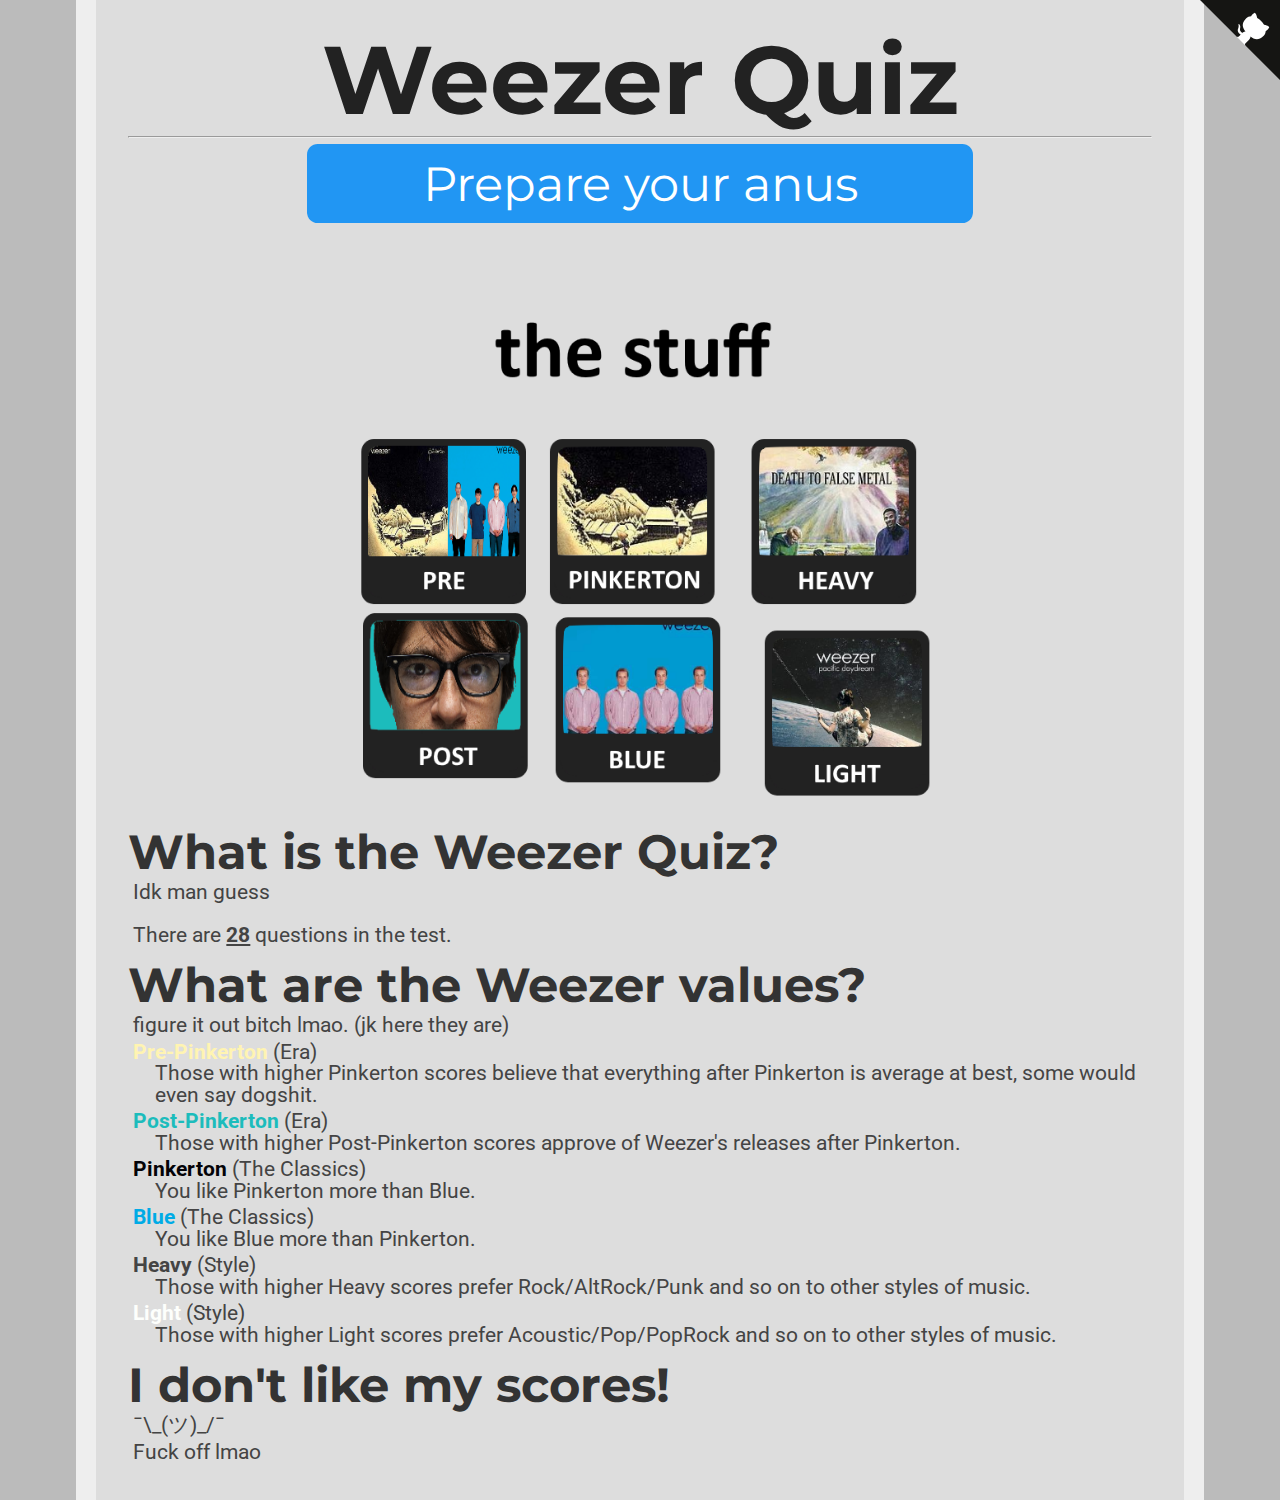
<file: index.html>
<head>
<link href="https://fonts.googleapis.com/css?family=Montserrat:300,400,700|Roboto:400,700" rel="stylesheet">
<link href='style.css' rel='stylesheet' type='text/css'>
<title>Weezer Quiz</title>
<link rel="icon" type="x-icon" href="icon.png">
<link rel="shortcut icon" type="x-icon" href="icon.png">
<meta charset="utf-8">
<script async src="//pagead2.googlesyndication.com/pagead/js/adsbygoogle.js"></script>
<script>
  (adsbygoogle = window.adsbygoogle || []).push({
    google_ad_client: "ca-pub-6511426299019766",
    enable_page_level_ads: true
  });
</script>
</head>
<body>
<a href="https://github.com/Weezer/Weezer.github.io" class="github-corner" aria-label="View source on Github"><svg width="80" height="80" viewBox="0 0 250 250" style="fill:#151513; color:#fff; position: absolute; top: 0; border: 0; right: 0;" aria-hidden="true"><path d="M0,0 L115,115 L130,115 L142,142 L250,250 L250,0 Z"></path><path d="M128.3,109.0 C113.8,99.7 119.0,89.6 119.0,89.6 C122.0,82.7 120.5,78.6 120.5,78.6 C119.2,72.0 123.4,76.3 123.4,76.3 C127.3,80.9 125.5,87.3 125.5,87.3 C122.9,97.6 130.6,101.9 134.4,103.2" fill="currentColor" style="transform-origin: 130px 106px;" class="octo-arm"></path><path d="M115.0,115.0 C114.9,115.1 118.7,116.5 119.8,115.4 L133.7,101.6 C136.9,99.2 139.9,98.4 142.2,98.6 C133.8,88.0 127.5,74.4 143.8,58.0 C148.5,53.4 154.0,51.2 159.7,51.0 C160.3,49.4 163.2,43.6 171.4,40.1 C171.4,40.1 176.1,42.5 178.8,56.2 C183.1,58.6 187.2,61.8 190.9,65.4 C194.5,69.0 197.7,73.2 200.1,77.6 C213.8,80.2 216.3,84.9 216.3,84.9 C212.7,93.1 206.9,96.0 205.4,96.6 C205.1,102.4 203.0,107.8 198.3,112.5 C181.9,128.9 168.3,122.5 157.7,114.1 C157.9,116.9 156.7,120.9 152.7,124.9 L141.0,136.5 C139.8,137.7 141.6,141.9 141.8,141.8 Z" fill="currentColor" class="octo-body"></path></svg></a><style>.github-corner:hover .octo-arm{animation:octocat-wave 560ms ease-in-out}@keyframes octocat-wave{0%,100%{transform:rotate(0)}20%,60%{transform:rotate(-25deg)}40%,80%{transform:rotate(10deg)}}@media (max-width:500px){.github-corner:hover .octo-arm{animation:none}.github-corner .octo-arm{animation:octocat-wave 560ms ease-in-out}}</style>
<h1>Weezer Quiz</h1>
<hr>
<button class="button" onclick="location.href='instructions.html';" style="font-size:36pt;">Prepare your anus</button>
<img src="values.png" class="center"></img>

<h2>What is the Weezer Quiz?</h2>
    <p>Idk man guess<br /><br />
    There are <b><u><span id="numOfQuestions"></span></u></b> questions in the test.</p>

<h2>What are the Weezer values?</h2>
    <p>figure it out bitch lmao. (jk here they are)</p>
    <p class="value-description"><b style="color:#FFF4B2;">Pre-Pinkerton</b> (Era)<br/>
        Those with higher Pinkerton scores believe that everything after Pinkerton is average at best, some would even say dogshit.</p>
    <p class="value-description"><b style="color:#1CBCBC;">Post-Pinkerton</b> (Era)<br/>
        Those with higher Post-Pinkerton scores approve of Weezer's releases after Pinkerton.</p>
    <p class="value-description"><b style="color:#040308;">Pinkerton</b> (The Classics)<br/>
        You like Pinkerton more than Blue.</p>
    <p class="value-description"><b style="color:#00ABE6;">Blue</b> (The Classics)<br/>
        You like Blue more than Pinkerton.</p>
	<p class="value-description"><b style="AAA49E:#ACADAB;">Heavy</b> (Style)<br/>
        Those with higher Heavy scores prefer Rock/AltRock/Punk and so on to other styles of music.</p>
    <p class="value-description"><b style="color:#FDFFFC;">Light</b> (Style)<br/>
        Those with higher Light scores prefer Acoustic/Pop/PopRock and so on to other styles of music.</p>
<h2>I don't like my scores!</h2>
    <p>¯\_(ツ)_/¯<br/>
    <p> Fuck off lmao </p>

<!-- Website visit statistics - no personal information is collected! -->
<script type="text/javascript">
var sc_project=11325211;
var sc_invisible=1;
var sc_security="fd9f0659";
var scJsHost = (("https:" == document.location.protocol) ?
"https://secure." : "http://www.");
document.write("<sc"+"ript type='text/javascript' src='" +
scJsHost+
"statcounter.com/counter/counter.js'></"+"script>");
</script>
<noscript><div class="statcounter"><a title="web stats"
href="http://statcounter.com/" target="_blank"><img
class="statcounter"
src="//c.statcounter.com/11325211/0/fd9f0659/1/" alt="web
stats"></a></div></noscript>

<!-- This is the script for the page itself -->
<script type="application/javascript"src="questions.js"></script>
<script type="text/javascript">
    document.getElementById("numOfQuestions").innerHTML = questions.length;
</script>
</body>
</file>
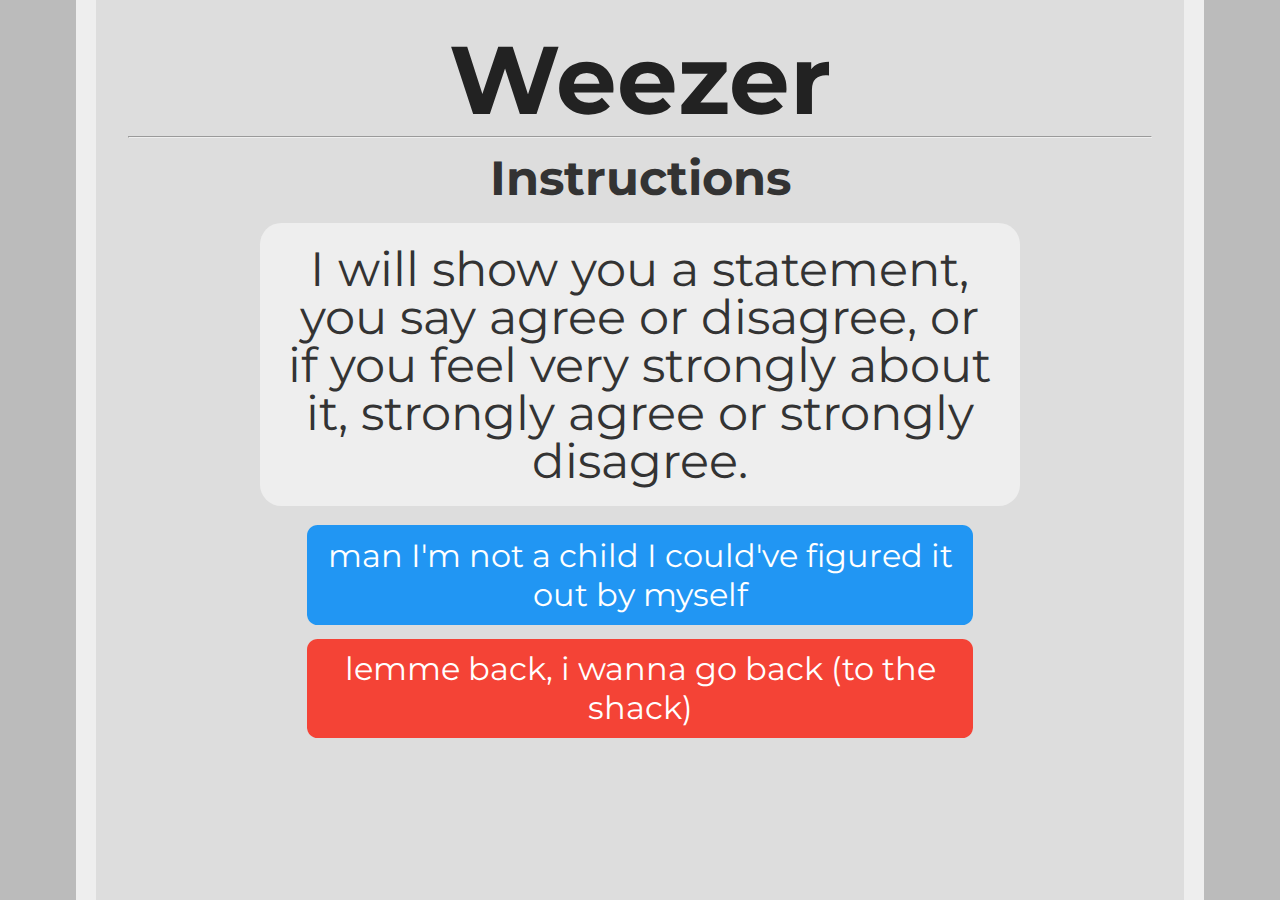
<file: instructions.html>
<head>
<link href="https://fonts.googleapis.com/css?family=Montserrat:300,400,700|Roboto:400,700" rel="stylesheet">
<link href='style.css' rel='stylesheet' type='text/css'>
<title>Weezer Quiz</title>
<link rel="icon" type="x-icon" href="icon.png">
<link rel="shortcut icon" type="x-icon" href="icon.png">
<meta charset="utf-8">
<script async src="//pagead2.googlesyndication.com/pagead/js/adsbygoogle.js"></script>
<script>
  (adsbygoogle = window.adsbygoogle || []).push({
    google_ad_client: "ca-pub-6511426299019766",
    enable_page_level_ads: true
  });
</script>
</head>
<body>

<h1>Weezer</h1>
<hr>
<h2 style="text-align:center;">Instructions</h2>
<p class="question">I will show you a statement, you say agree or disagree, or if you feel very strongly about it, strongly agree or strongly disagree.</p>
<button class="button" onclick="location.href='quiz.html';" style="background-color: #2196f3;">man I'm not a child I could've figured it out by myself</button> <br>
<button class="button" onclick="location.href='index.html';" style="background-color: #f44336;">lemme back, i wanna go back (to the shack)</button> <br>

<!-- Website visit statistics - no personal information is collected! -->
<script type="text/javascript">
var sc_project=11325211;
var sc_invisible=1;
var sc_security="fd9f0659";
var scJsHost = (("https:" == document.location.protocol) ?
"https://secure." : "http://www.");
document.write("<sc"+"ript type='text/javascript' src='" +
scJsHost+
"statcounter.com/counter/counter.js'></"+"script>");
</script>
<noscript><div class="statcounter"><a title="web stats"
href="http://statcounter.com/" target="_blank"><img
class="statcounter"
src="//c.statcounter.com/11325211/0/fd9f0659/1/" alt="web
stats"></a></div></noscript>
</body>
</file>
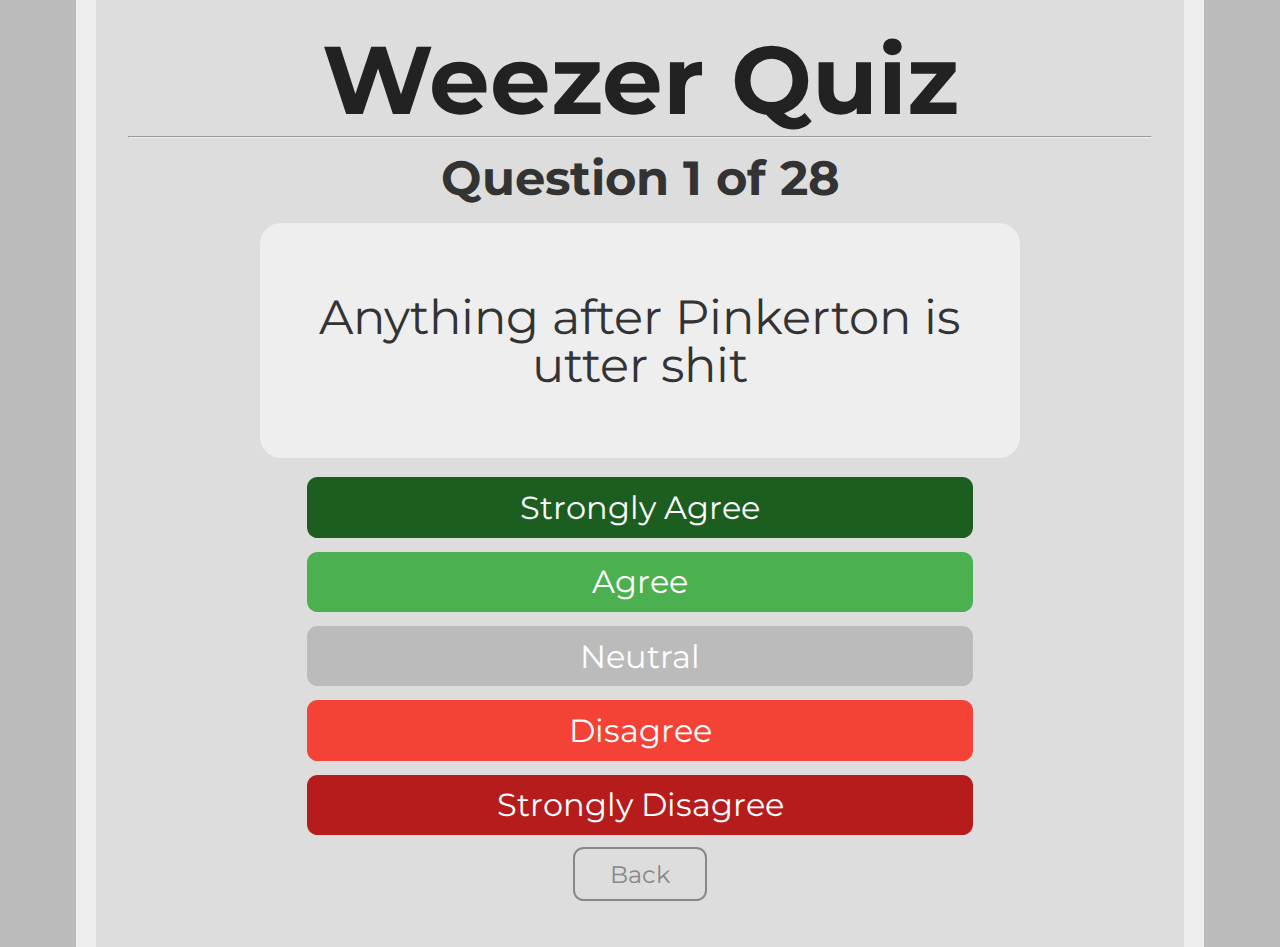
<file: quiz.html>
<head>
<link href="https://fonts.googleapis.com/css?family=Montserrat:300,400,700|Roboto:400,700" rel="stylesheet">
<link href='style.css' rel='stylesheet' type='text/css'>
<title>Weezer Quiz</title>
<link rel="icon" type="x-icon" href="icon.png">
<link rel="shortcut icon" type="x-icon" href="icon.png">
<meta charset="utf-8">
<script async src="//pagead2.googlesyndication.com/pagead/js/adsbygoogle.js"></script>
<script>
  (adsbygoogle = window.adsbygoogle || []).push({
    google_ad_client: "ca-pub-6511426299019766",
    enable_page_level_ads: true
  });
</script>
</head>
<body>
<script type="application/javascript"
        src="questions.js">
</script>
<h1>Weezer Quiz</h1>
<hr>
<h2 style="text-align:center;" id="question-number">Loading...</h2>
<p class="question" id="question-text"></p>
<button class="button" onclick="next_question( 1.0)" style="background-color: #1b5e20;">Strongly Agree</button> <br>
<button class="button" onclick="next_question( 0.5)" style="background-color: #4caf50;">Agree</button> <br>
<button class="button" onclick="next_question( 0.0)" style="background-color: #bbbbbb;">Neutral</button> <br>
<button class="button" onclick="next_question(-0.5)" style="background-color: #f44336;">Disagree</button> <br>
<button class="button" onclick="next_question(-1.0)" style="background-color: #b71c1c;">Strongly Disagree</button> <br>
<button class="small_button" onclick="prev_question()" id="back_button">Back</button>
<button class="small_button_off" id="back_button_off">Back</button><br>

<!-- Website visit statistics - no personal information is collected! -->
<script type="text/javascript">
var sc_project=11325211;
var sc_invisible=1;
var sc_security="fd9f0659";
var scJsHost = (("https:" == document.location.protocol) ?
"https://secure." : "http://www.");
document.write("<sc"+"ript type='text/javascript' src='" +
scJsHost+
"statcounter.com/counter/counter.js'></"+"script>");
</script>
<noscript><div class="statcounter"><a title="web stats"
href="http://statcounter.com/" target="_blank"><img
class="statcounter"
src="//c.statcounter.com/11325211/0/fd9f0659/1/" alt="web
stats"></a></div></noscript>

<!-- JavaScript for the test itself -->
<script>
    var max_econ, max_dipl, max_govt; // Max possible scores
    max_econ = max_dipl = max_govt = 0;
    var econ, dipl, govt; // User's scores
    econ = dipl = govt = scty = 0;
    var qn = 0; // Question number
    var prev_answer = null;
    init_question();
    for (var i = 0; i < questions.length; i++) {
        max_econ += Math.abs(questions[i].effect.econ)
        max_dipl += Math.abs(questions[i].effect.dipl)
        max_govt += Math.abs(questions[i].effect.govt)
    }
    function init_question() {
        document.getElementById("question-text").innerHTML = questions[qn].question;
        document.getElementById("question-number").innerHTML = "Question " + (qn + 1) + " of " + (questions.length);
        if (prev_answer == null) {
            document.getElementById("back_button").style.display = 'none';
            document.getElementById("back_button_off").style.display = 'block';
        } else {
            document.getElementById("back_button").style.display = 'block';
            document.getElementById("back_button_off").style.display = 'none';
        }

    }

    function next_question(mult) {
        econ += mult*questions[qn].effect.econ
        dipl += mult*questions[qn].effect.dipl
        govt += mult*questions[qn].effect.govt
        qn++;
        prev_answer = mult;
        if (qn < questions.length) {
            init_question();
        } else {
            results();
        }
    }
    function prev_question() {
        if (prev_answer == null) {
            return;
        }
        qn--;
        econ -= prev_answer * questions[qn].effect.econ;
        dipl -= prev_answer * questions[qn].effect.dipl;
        govt -= prev_answer * questions[qn].effect.govt;
        prev_answer = null;
        init_question();

    }
    function calc_score(score,max) {
        return (100*(max+score)/(2*max)).toFixed(1)
    }
    function results() {
        location.href = `results.html`
            + `?e=${calc_score(econ,max_econ)}`
            + `&d=${calc_score(dipl,max_dipl)}`
            + `&g=${calc_score(govt,max_govt)}`
    }
</script>
</body>
</file>
<file: style.css>
html {
    background-color: #bbbbbb;
    padding: 0px;
}
body {
    width: 80%;
    min-height: calc(100vh - 4em);
    margin: 0 auto;
    padding: 2em;
    background-color: #dddddd;
    border-color: #eeeeee;
    border-left-style: solid;
    border-right-style: solid;
    border-width: 20px;
}
p {
    color: #444444;
    font-family: 'Roboto', sans-serif;
    font-size: 16pt;
    line-height: 1;
    margin: 4pt;
}
p.value-description {
    text-indent: -16pt;
    margin-left: 20pt;
}
p.question {
    margin: 16pt auto;
    color: #333333;
    font-family: 'Montserrat', sans-serif;
    font-weight: normal;
    width: 70%;
    min-width: 500pt;
    min-height: 144pt;
    background-color: #eeeeee;
    padding: 16pt;
    border-radius: 16pt;
    font-size: 36pt;
    display: flex;
    justify-content: center;
    align-items: center;
    text-align: center;

}
h1 {
    color: #222222;
    font-family: 'Montserrat', sans-serif;
    font-size: 72pt;
    text-align: center;
    line-height: 72pt;
    margin-top: 0pt;
    margin-bottom: 0pt;
}
h2 {
    color: #333333;
    font-family: 'Montserrat', sans-serif;
    font-size: 36pt;
    line-height: 36pt;
    margin-top: 12pt;
    margin-bottom: 0pt;
}
li {
    font-size: 16pt;
    text-indent: 16pt;
}
a {
    font-family: inherit;
}
img.center {
    display: block;
    margin: 1em auto;
    width: 50%;
    min-width: 500pt;
}
.button {
    background-color: #2196f3;
    font-family: 'Montserrat', sans-serif;
    border: none;
    border-radius: 8pt;
    color: white;
    padding: 8pt;
    width: 50%;
    min-width: 500pt;
    text-align: center;
    text-decoration: none;
    display: block;
    font-size: 24pt;
    margin: -2px auto;
    cursor: pointer;
}
.small_button, .small_button_off {
    background-color: #333;
    font-family: 'Montserrat', sans-serif;
    border: none;
    border-radius: 8pt;
    color: white;
    padding: 8pt;
    width: 10%;
    min-width: 100pt;
    text-align: center;
    text-decoration: none;
    display: block;
    font-size: 18pt;
    margin: -2px auto;
    cursor: pointer;
}
.small_button_off {
    background-color: #ddd;
    color: #888;
    border: 2px solid #888;
    cursor: not-allowed;
    margin: -4px auto;
}
div.axis {
    width: 100%;
    display: flex;
    align-items: center;
    justify-content: center;
}
div.bar {
    height: 36pt;
    line-height: 36pt;
    padding: 8pt;
    margin-top: 4pt;
    margin-bottom: 4pt;
    border-width: 4px;
    border-right-width: 1px;
    border-top-style: solid;
    border-bottom-style: solid;
    border-color: #222222;
    background-color: #eeeeee;
    display: block;
    width: 50%;
}
div.text-wrapper {
    font-family: 'Montserrat', sans-serif;
    font-size: 36pt;
    line-height: 36pt;
    color: #222222;
    display: inline-block;
}
div.equality {
    background-color: #FFF4B2;
    text-align: left;
    border-right-style: solid;
}
div.wealth {
    background-color: #1CBCBC;
    text-align: right;
    border-left-style: solid;
}
div.liberty {
    background-color: #040308;
    text-align: left;
    border-right-style: solid;
}
div.authority {
    background-color: #00ABE6;
    text-align: right;
    border-left-style: solid;
}
div.peace {
    background-color: #ACADAB;
    text-align: right;
    border-left-style: solid;
}
div.might {
    background-color: #FDFFFC;
    text-align: left;
    border-right-style: solid;
}
span.weight-300 {
    font-weight: 300;
}
#banner {
    border-color: #444444;
    border-style: solid;
    border-width: 2px;
    border-radius: 8pt;
    display: block;
    margin: 8pt;
    margin-left: auto;
    margin-right: auto;
}
</file>
